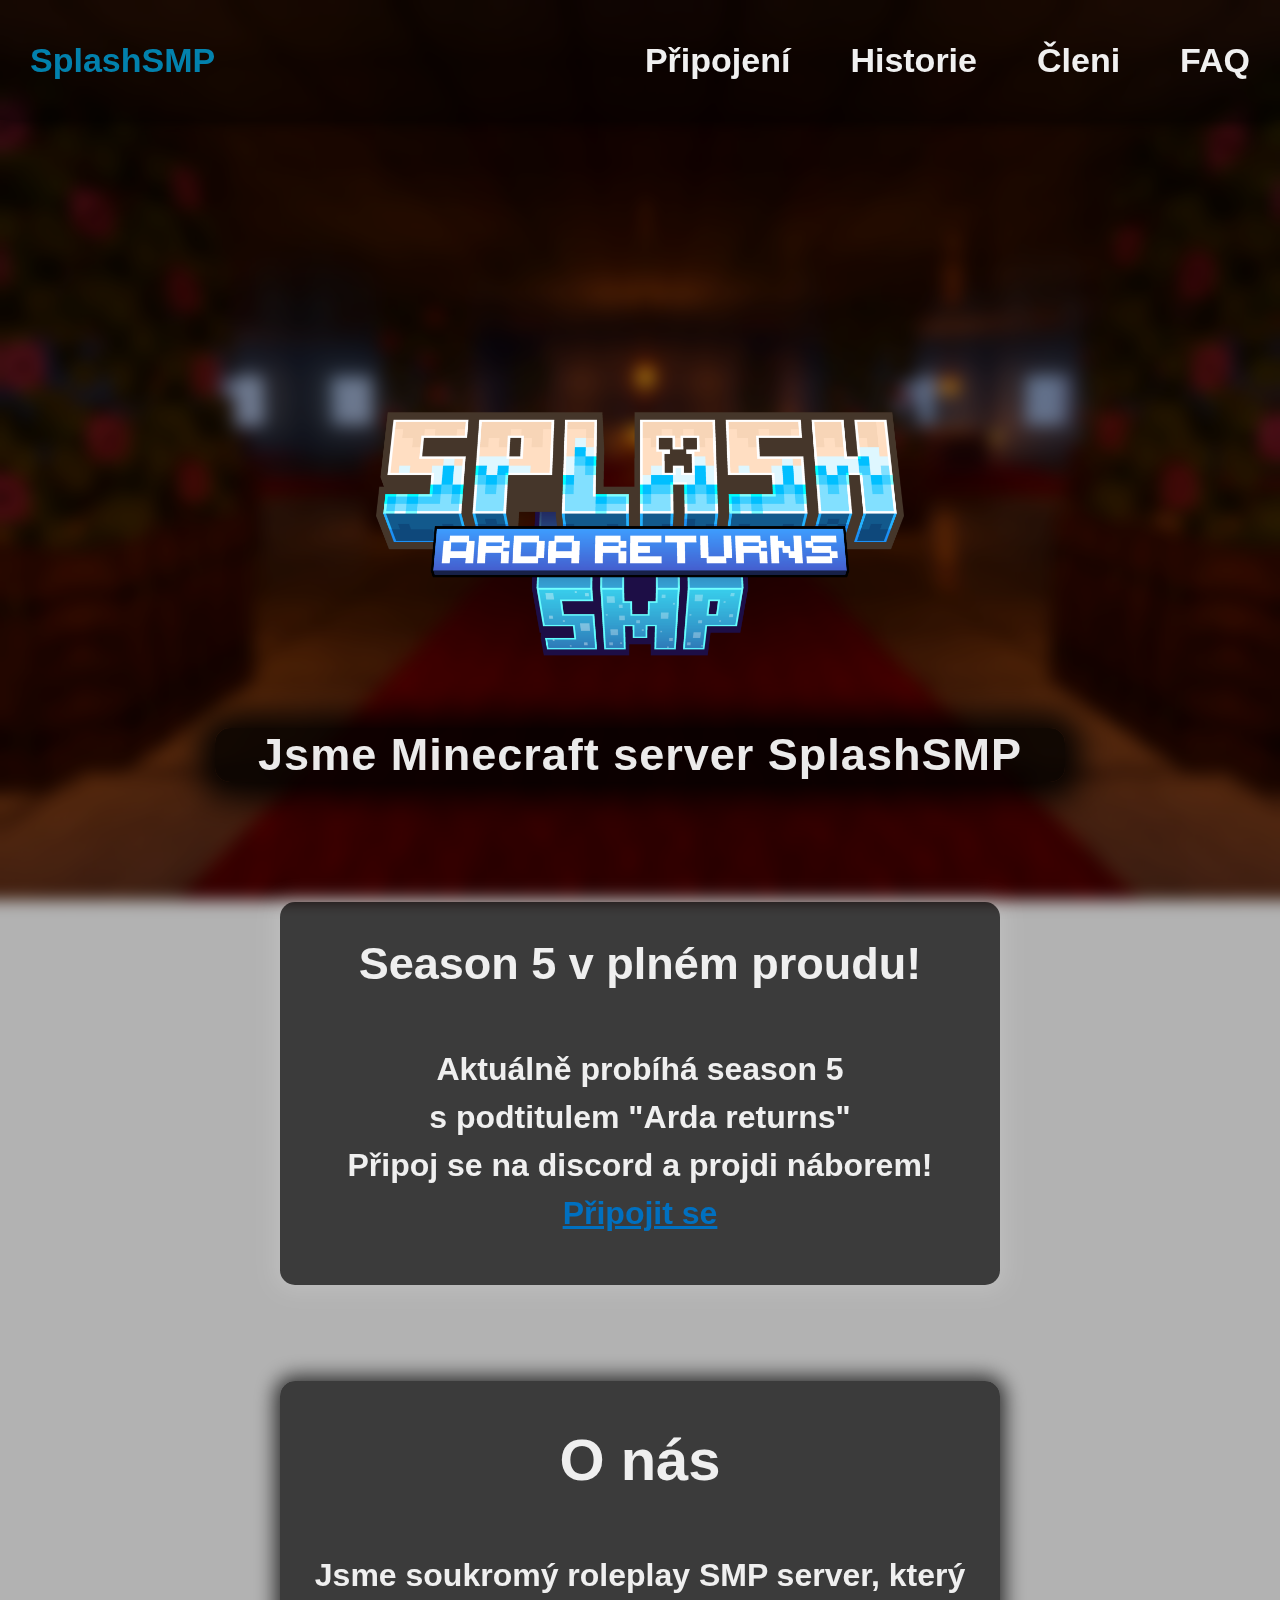
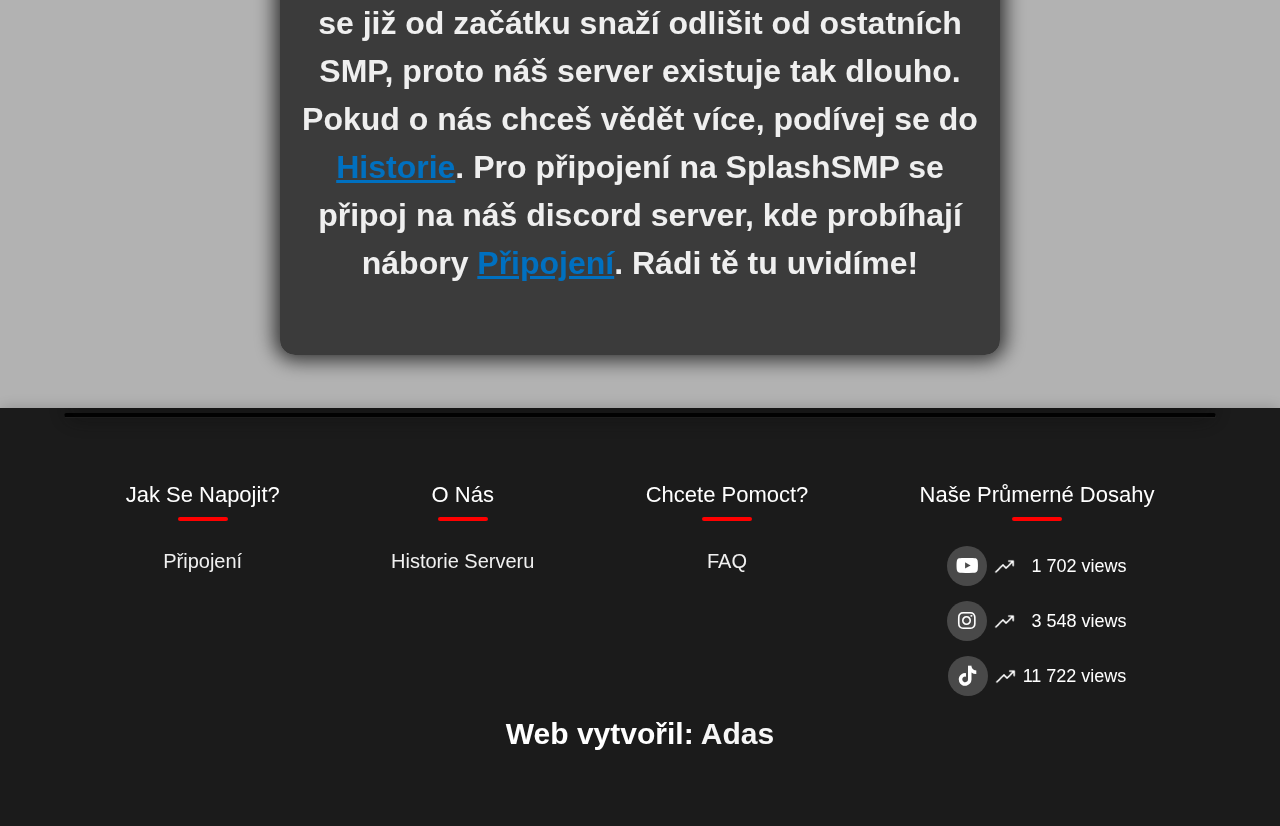
<file: index.html>
<!DOCTYPE html>
<html lang="cs">
<head>
    <title>SplashSMP</title>
    <meta charset="UTF-8">
    <meta name="viewport" content="width=device-width, initial-scale=1.0, user-scalable=no, maximum-scale=1.0">
    <link rel="preconnect" href="https://github.githubassets.com/" crossorigin="">
    <link rel="preconnect" href="https://fonts.googleapis.com/" crossorigin="">
    <script src="https://static.cloudflareinsights.com/beacon.min.js" data-cf-beacon='{"token": "393a70f7207446539b84da589836560a"}'></script>
    <meta name="apple-mobile-web-app-capable" content="yes">
    <meta name="apple-mobile-web-app-status-bar-style" content="black-translucent">
    <link rel="stylesheet" href="style1.css">
    <link rel="preconnect" href="https://fonts.googleapis.com/">
    <link rel="preconnect" href="https://fonts.gstatic.com/" crossorigin>
    <link href="https://fonts.googleapis.com/css2?family=Dosis:wght@800&family=Nunito:ital,wght@0,200..1000;1,200..1000&family=Open+Sans:wght@300&display=swap" rel="stylesheet">
    <link rel="stylesheet" type="text/css" href="https://cdnjs.cloudflare.com/ajax/libs/font-awesome/5.15.1/css/all.min.css">
    <link rel="icon" href="splash4.png" type="icon">
    <link rel="stylesheet" href="https://cdnjs.cloudflare.com/ajax/libs/font-awesome/6.0.0/css/all.min.css">
    <script src="main.js" async></script>
</head>

<body>
    <div id="background-overlay"></div> 

    <header>
        <nav>
            <ul class="sidebar" id="sidebar">
                <li onclick="toggleSidebar()">
                </li>
                <li><a href="jaksenapojit.html">Připojení</a></li>
                <li><a href="Historie.html">Historie</a></li>
                <li><a href="cleni.html">Členi</a></li>
                <li><a href="faq.html">FAQ</a></li>
            </ul>

            <ul>
                <li><a href="index.html">SplashSMP</a></li>
                <li class="hideOnMobile"><a href="jaksenapojit.html">Připojení</a></li>
                <li class="hideOnMobile"><a href="Historie.html">Historie</a></li>
                <li class="hideOnMobile"><a href="cleni.html">Členi</a></li>
                <li class="hideOnMobile"><a href="faq.html">FAQ</a></li>
                <li class="menu-button" onclick="toggleSidebar()">
                    <div class="hamburger" id="hamburger">
                        <span></span>
                        <span></span>
                        <span></span>
                    </div>
                </li>
            </ul>
        </nav>

        <script>
            function toggleSidebar() {
                const sidebar = document.getElementById('sidebar');
                const hamburger = document.getElementById('hamburger');
                sidebar.classList.toggle('sidebar-visible');
                hamburger.classList.toggle('active');
            }
        </script>
    </header>

    <div class="Backgroundmc">
        <div class="content">
            <div class="introduction">
              
                    <img src="SplashSMP5logo.png" alt="SplashSMP Season 4 Logo">
                </a>
            </div>
        </div>
    </div>

    <div class="intro1">
        <h1 class="introtext"> Jsme Minecraft server SplashSMP</h1>
    </div>
    <br>
    <br><br>
    <br><br>
<div class="introonas1">
        <br>
           
        <h1 class="introonastext1">Season 5 v plném proudu! </h1>
        <h1><br> Aktuálně probíhá season 5 <br>s podtitulem "Arda returns" <br>
            Připoj se na discord a projdi náborem!<br> <a class="a2" href="jaksenapojit.html">Připojit se</a> <br><br> </h1> 
    </div> <br><br><br><br>
    <div class="introonas">
        <br><br>
        <h1 class="introonastext"> O nás </h1>
        <h1><br> Jsme soukromý roleplay SMP server, který se již od začátku snaží odlišit od ostatních SMP,
            proto náš server existuje tak dlouho. Pokud o nás chceš vědět více, podívej se do
            <a class="a2" href="Historie.html">Historie</a>. Pro připojení na SplashSMP se připoj
            na náš discord server, kde probíhají nábory <a class="a2" href="jaksenapojit.html">Připojení</a>.
            Rádi tě tu uvidíme! <br><br> </h1> 
    </div>

    <br><br>
    <hr>

    <footer class="footer">
        <div class="container">
            <div class="row">
                <div class="footer-col">
                    <h4>Jak se napojit?</h4>
                    <ul>
                        <li><a href="jaksenapojit.html">Připojení</a></li>
                    </ul>
                </div>
                <div class="footer-col">
                    <h4>O nás</h4>
                    <ul>
                        <li><a href="Historie.html">Historie serveru</a></li>
                        <li><a href="#"></a></li>
                    </ul>
                </div>
                <div class="footer-col">
                    <h4>Chcete pomoct?</h4>
                    <ul>
                        <li><a href="faq.html">FAQ</a></li>
                    </ul>
                </div>
                <div class="footer-col">
                    <h4>Naše průmerné dosahy</h4>
                    <div class="social-links">
                        <div class="youtube-block">
                            <a href="https://www.youtube.com/channel/UCRUsTxSaPIwcip0wd_2V5Wg" target="_blank" class="social-icon-single"><i class="fab fa-youtube"></i></a>
                            <div class="views-display">
                                <img src="arrrowity-removebg-preview (2).png" alt="Šipka nahoru" class="arrow-icon">
                                <span>&ensp;1 702 views</span>
                            </div>
                        </div>
                        
                        <div class="instagram-block">
                            <a href="https://www.instagram.com/splash.smp/" target="_blank" class="social-icon-single"><i class="fab fa-instagram"></i></a>
                            <div class="views-display">
                                <img src="arrrowity-removebg-preview (2).png" alt="Šipka nahoru" class="arrow-icon">
                                <span>&ensp;3 548 views</span>
                            </div>
                        </div>
                        
                        <div class="tiktok-block">
                            <a href="https://www.tiktok.com/@splashsmp8/" target="_blank" class="social-icon-single"><i class="fab fa-tiktok"></i></a>
                            <div class="views-display">
                                <img src="arrrowity-removebg-preview (2).png" alt="Šipka nahoru" class="arrow-icon">
                                <span>11 722 views</span>
                            </div>
                        </div>
                    </div>
                </div>
            </div>
        </div>
        <h2 class="tvurcewebu"> Web vytvořil: <a href="https://www.youtube.com/@AdasArdaros/" target="_blank"> Adas </a></h2>
    </footer>
</body>
</html>
</file>
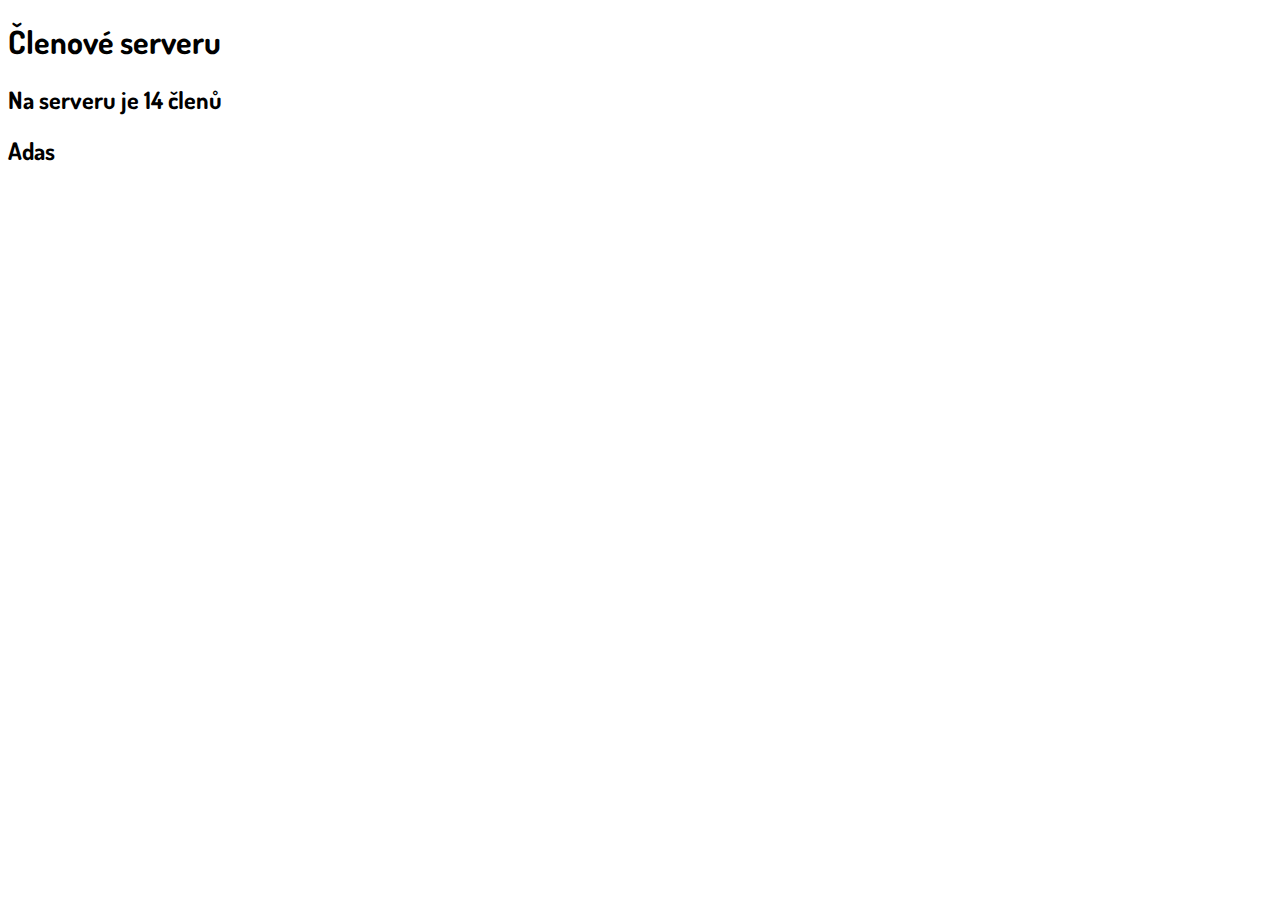
<file: clenove (1).html>
<!DOCTYPE html>
<html>
    <head>
        <link rel="stylesheet" href="clenove.css" />
        <link rel="preconnect" href="https://fonts.googleapis.com/%22%3E
        <link rel="preconnect" href="https://fonts.gstatic.com/" crossorigin>
        <link href="https://fonts.googleapis.com/css2?family=Dosis:wght@800&display=swap" rel="stylesheet">
        <meta name="viewport" content="width=device-width, initial-scale=1.0">
         <title> Kontakt </title>
   
  </head>
   <body> 
   <h1> Členové serveru</h1>
   <h2> Na serveru je 14 členů</h2>
   <div class="Adas"> <h2> Adas</h2>
   </div>
    </body>
   
    </html>
</file>
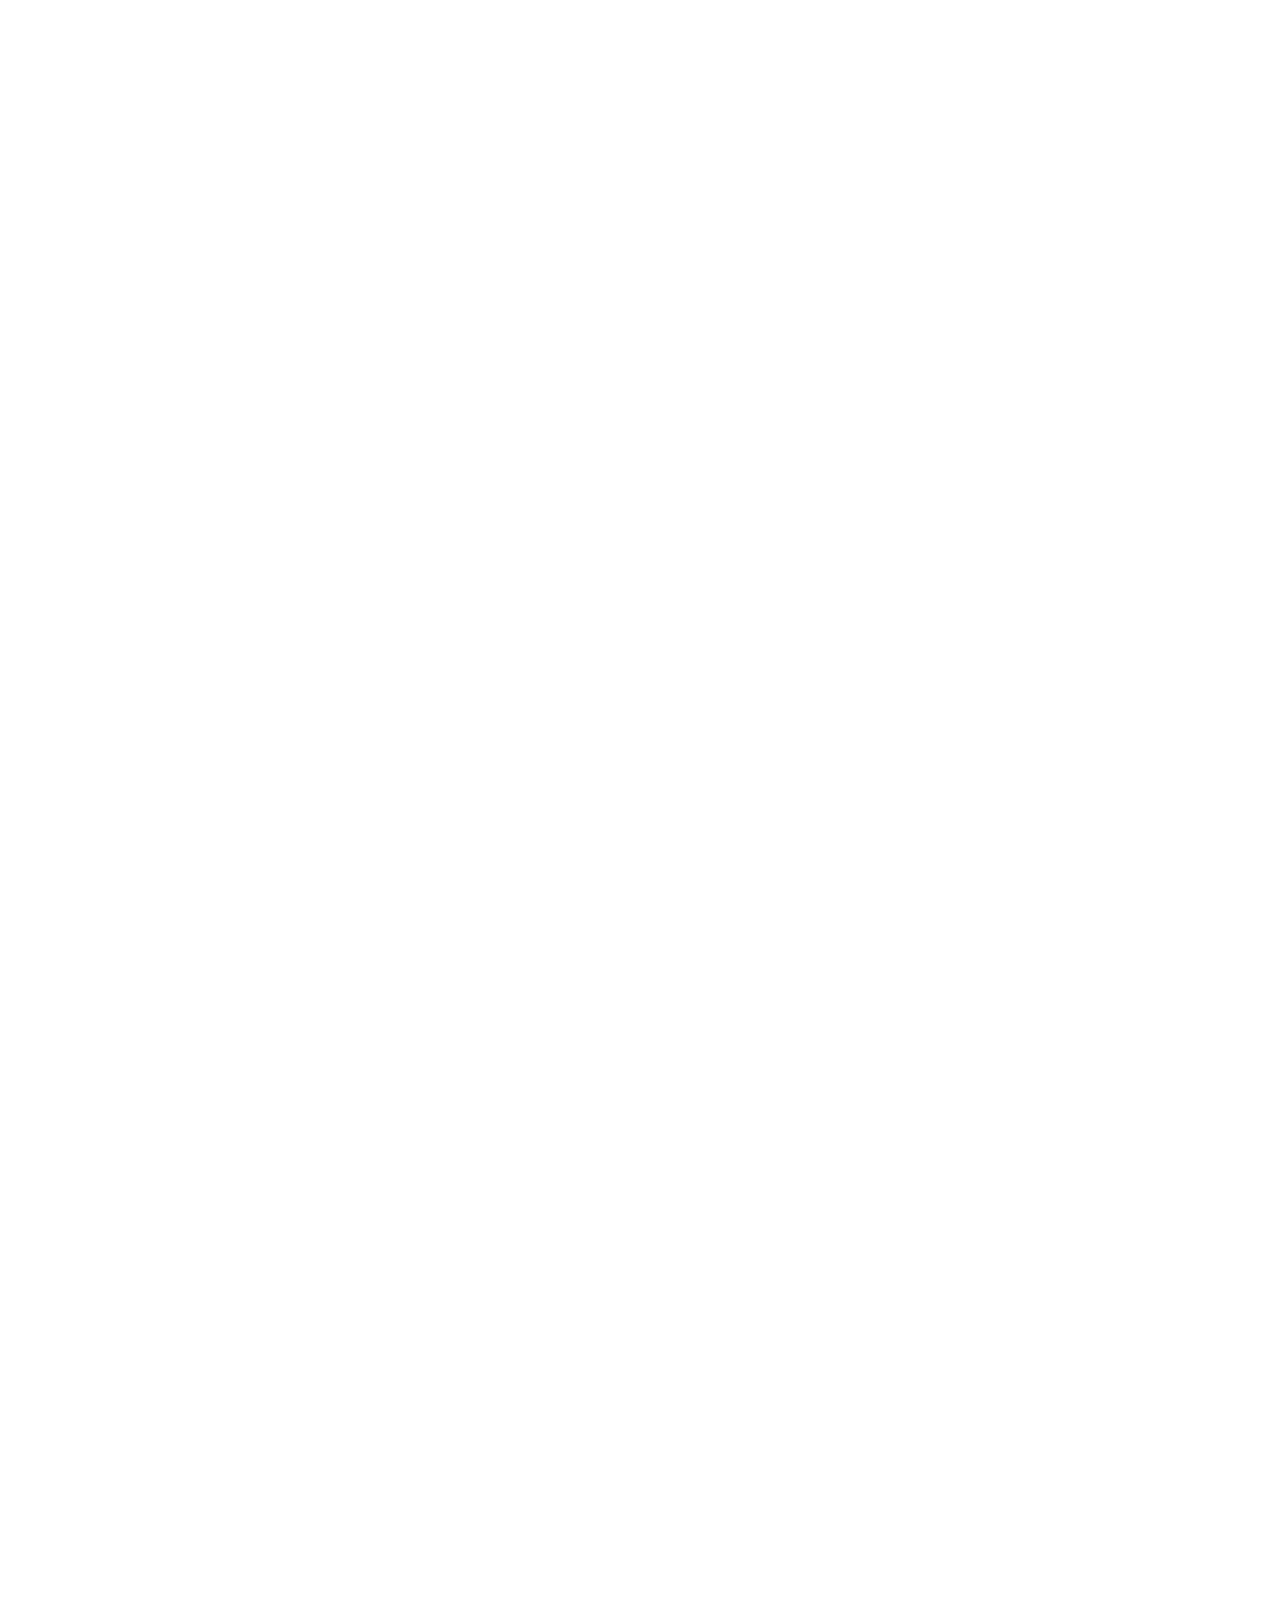
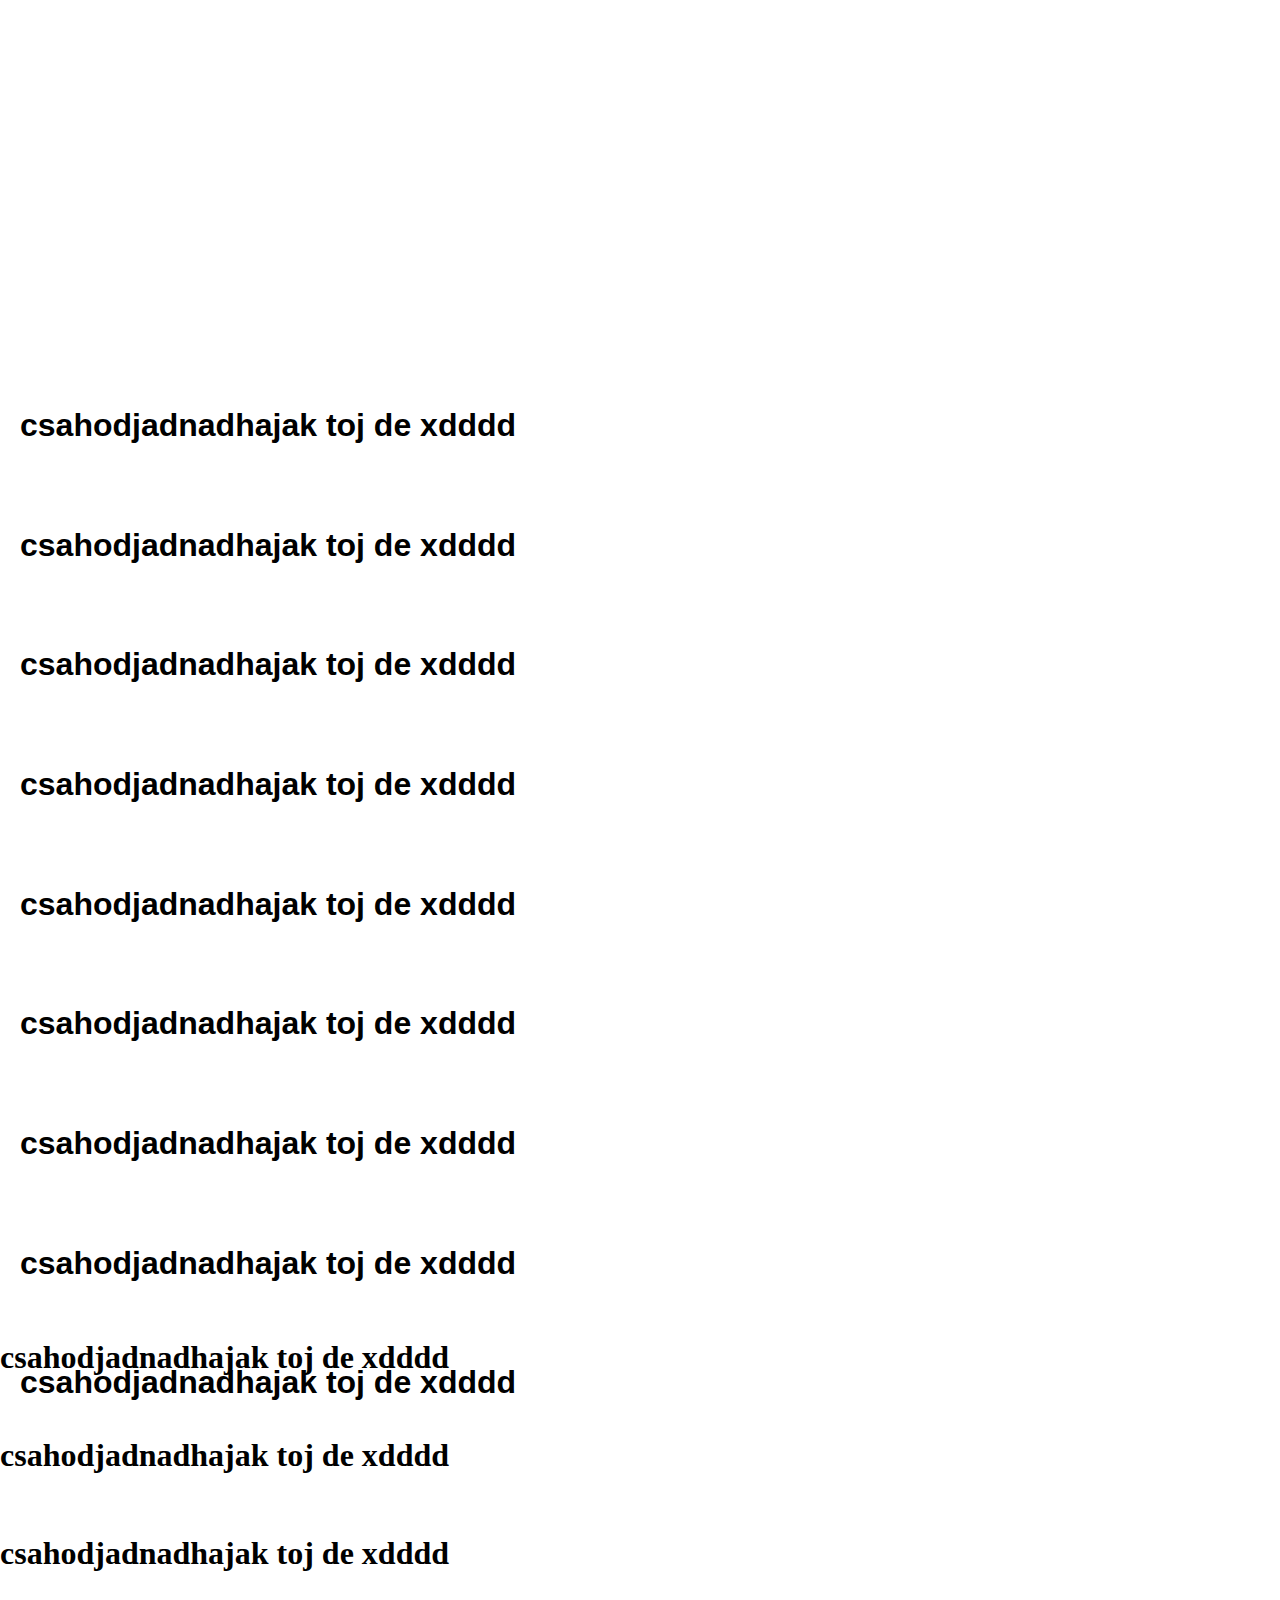
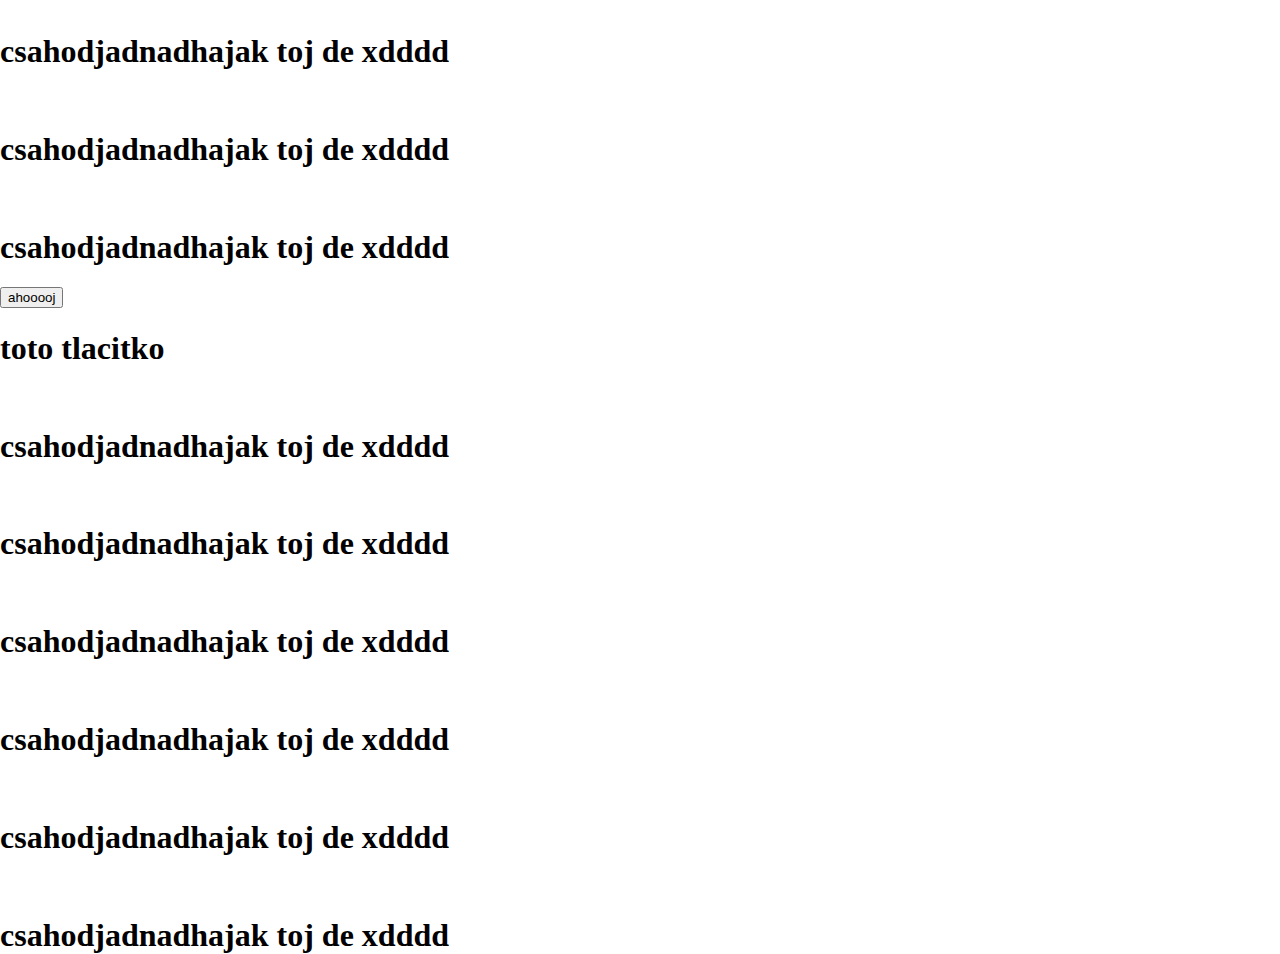
<file: help.html>
<!DOCTYPE html>
<html lang="en">
<head>
    <meta charset="UTF-8">
    <meta name="viewport" content="width=device-width, initial-scale=1.0">
    <title>Hráčské Recenze - SplashSMP</title>
    <link rel="stylesheet" href="https://fonts.googleapis.com/css2?family=Dosis:wght@800&family=Nunito:ital,wght@0,200..1000;1,200..1000&family=Open+Sans:wght@300&display=swap">
    <style>
body, html {
  margin: 0;
  padding: 0;
  height: 100%;
}

.container {
  position: relative;
  height: 2000px; /* Velká výška pro scrollování */
}

.image-background {
  position: fixed;
  top: 0;
  left: 0;
  width: 100%;
  height: 100vh; /* Pokrývá celou obrazovku */
  backund-image: url('image.png'); /* Zde vložte svou cestu k obrázku */
 
  background-size: ;

 
  ; /* Pozadí je za obsahem */
  transition: background-color 0.3s ease;
}

.content {
  margin-top: 100vh; /* Obsah začne až po obrázku */
  padding: 20px;
  font-family: Arial, sans-serif;
  line-height: 1.6;
}

.timeline {
  margin-top: 120vh; /* Tento bod je, kde chcete, aby se pozadí změnilo na bílé */
}

.white-bg {
  background-color: white; /* Zde je bílé pozadí */
}
.kamzik {
  background-color: white;
}


    </style>
</head>
<body>
  <div class="container">
    <div class="image-background"></div>
    <div class="content">
      <section class="timeline">
    <h1>csahodjadnadhajak toj de xdddd</h1>
    <br> <h1>csahodjadnadhajak toj de xdddd</h1>
    <br> <h1>csahodjadnadhajak toj de xdddd</h1>
    <br> <h1>csahodjadnadhajak toj de xdddd</h1>
    <br> <h1>csahodjadnadhajak toj de xdddd</h1>
    <br> <h1>csahodjadnadhajak toj de xdddd</h1>
    <br> <h1>csahodjadnadhajak toj de xdddd</h1>
    <br> <h1>csahodjadnadhajak toj de xdddd</h1>
    <br> <h1>csahodjadnadhajak toj de xdddd</h1>
  </div></div>
    <br> <h1>csahodjadnadhajak toj de xdddd</h1>
    <br> <h1>csahodjadnadhajak toj de xdddd</h1>
    <br> <h1>csahodjadnadhajak toj de xdddd</h1>
    <br> <h1>csahodjadnadhajak toj de xdddd</h1>
    <br> <h1>csahodjadnadhajak toj de xdddd</h1>
    <br> <h1>csahodjadnadhajak toj de xdddd</h1>
  <div class="kamzik"> <button> ahooooj</button>
  
  <h1>toto tlacitko</h1> 
  
  
  
 
    <br> <h1>csahodjadnadhajak toj de xdddd</h1>
    <br> <h1>csahodjadnadhajak toj de xdddd</h1>
    <br> <h1>csahodjadnadhajak toj de xdddd</h1>
    <br> <h1>csahodjadnadhajak toj de xdddd</h1>
    <br> <h1>csahodjadnadhajak toj de xdddd</h1>
  </div>
    <br> <h1>csahodjadnadhajak toj de xdddd</h1>

 <script>
  window.addEventListener('scroll', function() {
  const imageBackground = document.querySelector('.image-background');
  const timeline = document.querySelector('.timeline');
  
  // Pozice elementu .timeline
  const timelinePosition = timeline.offsetTop;
  
  // Pozice při scrollování
  const scrollPosition = window.scrollY;

  // Pokud je scroll větší nebo rovný pozici timeline, pozadí bude bílé
  if (scrollPosition >= timelinePosition) {
    imageBackground.style.backgroundColor = 'white'; // Pozadí se změní na bílé
  } else {
    imageBackground.style.backgroundColor = ''; // Pozadí se vrátí k obrázku
  }
});

</script>
</body>
</html>
</file>
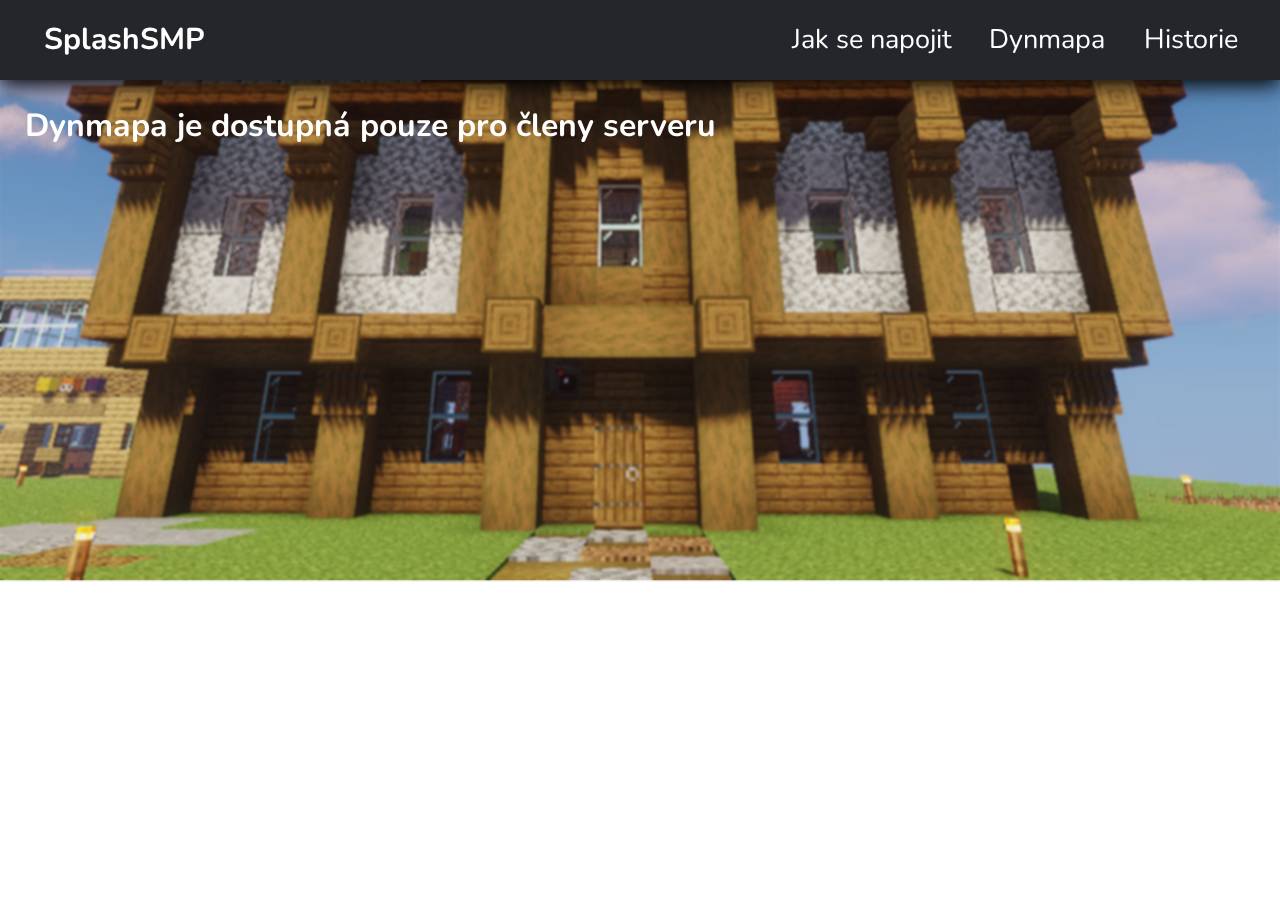
<file: Kontakt.html>
<!DOCTYPE html>
<html>
    <head>
      <meta charset="UTF-8" />
    <html lang="cs">
        <link rel="stylesheet" href="Kontakt.css" />
        <link rel="preconnect" href="https://fonts.googleapis.com/%22%3E
        <link rel="preconnect" href="https://fonts.gstatic.com/" crossorigin>
        <link href="https://fonts.googleapis.com/css2?family=Dosis:wght@800&display=swap" rel="stylesheet">
        <link rel="icon" href="splashsmnpnewagelogo (1).png" type="icon">
        <meta name="viewport" content="width=device-width, initial-scale=1.0">
         <title> DynMapa </title>
         <script src="main.js" async></script>
   
  </head>
   <body>  
 
<body id="home">
  <header class="hero">
     <nav class="navbar">
        <h1 class="logo">
           <a href="index.html"> <div class="SplashLogo">SplashSMP</div></a> 
        </h1>
        <div>
           <!-- --------------------------------------
           -------- Hamburger Links ------------
           --------------------------------------- -->
           <ul class="nav-menu">
              <li class="nav-item"><a href="jaksenapojit.html" class="nav-link">Jak se napojit</a></li>
              <li class="nav-item"><a href="Kontakt.html" class="nav-link">Dynmapa</a></li>
              <li class="nav-item"><a href="Historie.html" class="nav-link">Historie</a></li>
       
           </ul>

           <!-- --------------------------------------
           ---------- Hamburger button ---------------
           --------------------------------------- -->
           <div class="hamburger">
              <span class="bar"></span>
              <span class="bar"></span>
              <span class="bar"></span>
           </div>
        </div>
     </nav>
  </header>


    <a href="index.html"> <img src="zpatkysipka.png" style="width: 55px; margin-left: px;"></a>
 
     <br><br><br>
     <br>
    <h1 style="margin: 100px 0px 0px -30px; color: rgb(255, 255, 255);">Dynmapa je dostupná pouze pro členy serveru</h1>
    <div class="spiner">
      <div class="cicle"></div>
    </div>
       
      
</body>
</html>
</file>
<file: style1.css>
@import url('https://fonts.googleapis.com/css2?family=Dosis:wght@800&family=Nunito:ital,wght@0,200..1000;1,200..1000&family=Open+Sans:wght@300&display=swap');

/* Základní styly pro HTML a Body */
html {
    background-image: url("image (1).png");
    background-repeat: no-repeat;
    background-size: cover;
    background-attachment: fixed;
    background-position: center center;
    height: 100%;
}

body {
    line-height: 1.5;
      font-family: 'Outfit', sans-serif;
    margin: 0;
    text-align: center;
    overflow-x: hidden;
    position: relative;
    min-height: 100vh;
    z-index: 1;
    inset: 0;
    background: rgba(0, 0, 0, .3);
     backdrop-filter: blur(8px); 
    z-index: 1;
}

/* Pozadí na telefonu - overlay pro fixní pozadí */
#background-overlay {
    display: none;
    position: fixed;
    top: 0;
    left: 0;
    width: 100vw;
    height: 100vh;
    background-image: url("image (1).png");
    background-repeat: no-repeat;
    background-size: cover;
    background-position: center center;
    background-attachment: fixed;
    transform: translateZ(0);
    backface-visibility: hidden;
    -webkit-backface-visibility: hidden;
    z-index: -1;
    pointer-events: none;
}

/* Reset CSS a základní utility */
* {
    margin: 0;
    padding: 0;
    box-sizing: border-box;
}

.container {
    max-width: 1170px;
    margin: auto;
    padding: 0 15px;
}

ul {
    list-style: none;
}

/* --- FOOTER STYLY --- */
.footer {
    background-color: rgba(0, 0, 0, 0.78);
    backdrop-filter: blur(12px);
    -webkit-backdrop-filter: blur(12px);
    box-shadow: 0 0 15px rgba(0, 0, 0, 0.2);
    padding: 70px 0;
    margin: 0;
}

.footer .row {
    display: flex;
    flex-wrap: wrap;
    justify-content: space-between;
}

.footer-col {
    width: auto;
    min-width: 180px;
    flex-grow: 1;
    flex-basis: auto;
    padding: 0 15px;
    text-align: center;
}

.footer-col h4 {
    font-size: 22px;
    color: #ffffff;
    text-transform: capitalize;
    margin-bottom: 35px;
    font-weight: 500;
    position: relative;
    box-sizing: border-box;
}

.footer-col h4::before {
    content: '';
    position: absolute;
    left: 50%;
    transform: translateX(-50%);
    bottom: -10px;
    background-color: #ff0000;
    height: 4px;
    box-sizing: border-box;
    width: 50px;
    border-radius: 5px;
     font-family: 'Outfit', sans-serif;
}

.footer-col ul li a {
    font-size: 20px;
    text-transform: capitalize;
    text-decoration: none;
    font-weight: 300;
    display: block;
    transition: all 0.3s ease;
    color: #f0f0f0;
}

.footer-col ul li:not(:last-child) {
    margin-bottom: 15px;
}

.footer-col ul li a:hover {
    color: #0096c8dc;
}

.tvurcewebu {
    color:  white;
}

/* --- STYLY PRO SOCIÁLNÍ IKONY A TEXTY --- */
.footer-col .social-links {
    display: flex;
    flex-direction: column; /* Všechny bloky (YouTube, Instagram, TikTok) pod sebou */
    align-items: center; /* Centruje bloky vodorovně */
    gap: 15px; /* Mezera mezi jednotlivými bloky */
    margin-bottom: 15px;
}

/* Obecný styl pro bloky s ikonou a textem (YouTube, Instagram, TikTok) */
.youtube-block,
.instagram-block,
.tiktok-block {
    display: flex; /* Flexbox pro zarovnání ikony a textu vedle sebe */
    flex-direction: row;
    align-items: center; /* Vertikální zarovnání ikony a textu */
    justify-content: center; /* Centruje blok v rámci sloupce */
    gap: 5px; /* Mezera mezi ikonou a šipkou/textem */
}

/* Styly pro jednotlivé kruhové ikony */
.social-icon-single {
    display: flex;
    align-items: center;
    justify-content: center;
    height: 40px;
    width: 40px;
    background-color: rgba(255, 255, 255, 0.2);
    border-radius: 50%;
    color: #ffffff;
    transition: all 0.5s ease;
    flex-shrink: 0;
}

.social-icon-single i {
    font-size: 20px;
}

.social-icon-single:hover {
    color: #24262b;
    background-color: #ffffff;
}

/* Styly pro samotný text průměrných views */
.views-display { /* Změněno z .tiktok-views-display na obecnější .views-display */
    display: flex; /* Pro zarovnání šipky a textu vedle sebe */
    align-items: center;
    color: #ffffff;
    font-size: 18px;
    white-space: nowrap; /* Zabrání zalamování textu na další řádek */
    line-height: 1;
}

.views-display img.arrow-icon {
    width: 25px; /* Velikost šipky */
    height: auto;
    margin-right: 5px; /* Mezera mezi šipkou a textem */
    vertical-align: middle;
    flex-shrink: 0;
}

/* --- KONEC STYLŮ PRO SOCIÁLNÍ IKONY A TEXTY --- */

/* --- STYLY PRO HLAVNÍ OBSAH (LOGO, INTRO) --- */
.content {
    display: flex;
    justify-content: center;
    align-items: center;
    min-height: 200px;
}

.content img {
    margin: 50px 0px 50px 0px;
    width: 33rem;
    transform: translateY(0px);
    animation: float 6s ease-in-out infinite;
}

/* Animace "float" pro logo */
@keyframes float {
    0% { transform: translateY(0px); }
    50% { transform: translateY(-50px); }
    100% { transform: translateY(0px); }
}

.intro1 {
     font-family: 'Outfit', sans-serif;
    box-shadow: 0px 2px 30px 15px rgba(0, 0, 0, 0.9);
    background-color: rgba(0, 0, 0, 0.77);
    color: rgba(255, 255, 255, 0.919);
    border-radius: 15px;
    max-width: 850px;
    width: 90%;
    margin: -120px auto 0px auto;
    text-align: center;
    transition: all 0.3s ease;
}

.intro1:hover {
    transform: scale(1.03);
    box-shadow: 0px 2px 30px 15px rgba(0, 0, 0, 0.9);
    background-color: rgba(0, 0, 0, 0.77);
    color: rgba(255, 255, 255, 0.919);
    border-radius: 15px;
}

.introtext {
    font-size: 45px;
     font-family: 'Outfit', sans-serif;
    line-height: 1.2;
    letter-spacing: 1px;
}


.introonastext1 {
    font-size: 45px;
    margin: 5px 0px 0px 0px;
    text-align: center;
    
}
.introonastext {
    font-size: 58px;
    margin: -30px 0px 0px 0px;
    text-align: center;

}
.introonas1 {
    font-size: 15px;
      font-family: 'Outfit', sans-serif;
    background-color: rgba(0, 0, 0, 0.67);
    color: rgba(255, 255, 255, 0.919);
    border-radius: 15px;
    max-width: 720px;
    width: 90%;
    margin: 0 auto;
    text-align: center;
    transition: all 0.3s ease;
     box-shadow: 0 0 20px 5px rgba(255, 255, 255, 0.15);
    }

.introonas {
    font-size: 15px;
     font-family: 'Outfit', sans-serif;
    background-color: rgba(0, 0, 0, 0.67);
    color: rgba(255, 255, 255, 0.919);
    border-radius: 15px;
    max-width: 720px;
    width: 90%;
    margin: 0 auto;
    text-align: center;
    transition: all 0.3s ease;
    box-shadow: 0 0 20px 5px rgba(0, 0, 0, 0.75);
    padding: 20px;
    
}

/* Media Query pro mobilní telefony */
/* Tyto styly se použijí pouze na obrazovkách o šířce 768px a menší */
@media screen and (max-width: 768px) {
  .introonastext1 {
    font-size: 20px; /* Zmenší velikost písma pro menší obrazovky */
  }



  .introonas1 {
    font-size: 12px; /* Lehce zmenší velikost textu v boxu */
    padding: 16px; /* Přidá vnitřní mezeru, aby se text nelepil na okraje */
  }
}
.introduction {
    background: -webkit-linear-gradient(120deg, hsl(318, 94%, 61%), hsl(239, 69%, 51%));
    -webkit-background-clip: text;
    -webkit-text-fill-color: transparent;
    max-width: 700px;
    width: 90%;
    font-size: 1.3rem;
    font-weight: 500;
    margin-top: 100px;
      font-family: 'Outfit', sans-serif;
    display: flex;
    justify-content: center;
    margin-left: auto;
    margin-right: auto;
}

/* --- NAVIGACE (HEADER) STYLY --- */
nav {
   
    backdrop-filter: blur(12px);
    -webkit-backdrop-filter: blur(12px);
    box-shadow: 0 0 15px rgba(0, 0, 0, 0.83);
    position: relative;
    z-index: 10;
    height: 120px;
    display: flex;
    align-items: center;
}
.overlay {
    position: absolute;
    inset: 0;
    background: rgba(0, 0, 0, 0.9);
    z-index: 1;
}
nav ul {
    width: 100%;
    list-style: none;
    display: flex;
    justify-content: flex-end;
     background: rgba(0, 0, 0, 0.1);
    align-items: center;
    padding: 0;
    margin: 0;
    height: 100%;
}

nav li {
    height: 100%;
}

nav a {
    height: 100%;
    padding: 0 30px;
    text-decoration: none;
    display: flex;
    align-items: center;
    color: #f0f0f0;
    font-weight: 600;
    font-size: 34px;
    transition: color 0.3s ease, background-color 0.3s ease;
}

nav a:hover {
    color: #0096c8dc;
}

nav li:first-child {
    margin-right: auto;
}

/* Sidebar pro mobilní navigaci */
.sidebar {
    position: fixed;
    top: 0;
    right: -100vw;
    height: 100vh;
    width: 250px;
    background-color: rgba(0, 0, 0, 0.9);
    backdrop-filter: blur(16px);
    box-shadow: -10px 0 10px rgba(0, 0, 0, 0.3);
    list-style: none;
    display: flex;
    flex-direction: column;
    align-items: flex-start;
    justify-content: flex-start;
    transition: right 0.3s ease;
    z-index: 999;
}

.sidebar-visible {
    right: 0;
}

.sidebar li {
    width: 100%;
}

.sidebar a {
    width: 100%;
    padding: 20px 30px;
    font-size: 18px;
    color: #ffffff;
    font-weight: 600;
    transition: color 0.3s ease;
}

.sidebar a:hover {
    color: #0096c8dc;
}

.menu-button {
    display: none;
    height: 100%;
    align-items: center;
    margin-left: 20px;
    z-index: 1000;
    position: relative;
}

/* Hamburger ikona */
.hamburger {
    width: 40px;
    height: 30px;
    display: flex;
    flex-direction: column;
    justify-content: space-between;
    align-items: center;
    cursor: pointer;
    padding: 0;
    position: relative;
}

.hamburger span {
    display: block;
    height: 4px;
    width: 100%;
    background-color: #DDDDDD;
    border-radius: 2px;
    transition: all 0.3s ease;
    transform-origin: center;
}

/* Animace hamburgeru při otevření */
.hamburger.active span:nth-child(1) {
    transform: translateY(13px) rotate(45deg);
    background-color: #FFFFFF;
}

.hamburger.active span:nth-child(2) {
    opacity: 0;
    transform: translateX(-20px);
}

.hamburger.active span:nth-child(3) {
    transform: translateY(-13px) rotate(-45deg);
    background-color: #FFFFFF;
}

/* --- RESPONSIVNÍ STYLY --- */

/* Mobilní verze (šířka max 800px) */
@media (max-width: 800px) {
    html {
        background-image: none;
        background-color: #000;
    }

    body {
        background-image: none;
        background-color: transparent;
    }

    #background-overlay {
        display: block;
        background-image: url("image.png");
        
        background-repeat: no-repeat;
        background-size: cover;
        background-position: center center;
        background-attachment: fixed;
        transform: translateZ();
        backface-visibility: hidden;
        -webkit-backface-visibility: hidden;
        pointer-events: none;
        z-index: -1;
        position: absolute;
    
    }

    .hideOnMobile {
        display: none;
    }
    .menu-button {
        display: flex;
        margin-left: auto;
        margin-right: 20px;
        height: 60px;
    }
    nav {
        height: 60px;
    }
    .hamburger {
        width: 26px;
        height: 18px;
    }
    .hamburger span {
        height: 2px;
    }
    .hamburger.active span:nth-child(1) {
        transform: translateY(8px) rotate(45deg);
    }
    .hamburger.active span:nth-child(3) {
        transform: translateY(-8px) rotate(-45deg);
    }
    nav li {
        height: 60px;
    }
    nav a {
        font-size: 17px;
    }

    .introtext {
        font-size: 30px;
    }
    .introonas h1 {
        font-size: 1.4em;
    }
}

/* Responzivní styly pro footer na menších obrazovkách (max 767px) */
@media(max-width: 767px) {
    .footer-col {
        width: 100%;
        margin-bottom: 30px;
        flex-grow: 0;
        min-width: unset;
    }
    .footer .row {
        justify-content: center;
        flex-direction: column;
        align-items: center;
    }
    .footer-col:last-child {
        margin-bottom: 0;
    }

    /* Na mobilu chceme ikony pod sebou (vertikální flexbox) */
    .footer-col .social-links {
        flex-direction: column; /* Zůstává sloupec i na mobilu */
        justify-content: center;
        align-items: center;
        gap: 15px;
    }

    /* Bloky s ikonou a textem zůstávají vedle sebe i na mobilu */
    .youtube-block,
    .instagram-block,
    .tiktok-block {
        flex-direction: row;
        justify-content: center;
        margin: 0;
        flex-grow: 0;
        gap: 5px;
    }
    .views-display {
        text-align: center;
        margin-left: 0;
        white-space: nowrap;
        justify-content: center;
    }
    .views-display img.arrow-icon {
        margin-right: 5px;
        margin-bottom: 0;
    }
}

/* Menší mobilní verze (max 574px) */
@media(max-width: 574px) {
    .footer-col {
        width: 100%;
    }
}

/* Nejmenší mobilní verze (max 480px) */
@media (max-width: 480px) {
    .introtext {
        font-size: 24px;
    }
}

/* Media query pro vysoké rozlišení (např. Retina displeje), kde by introonas h1 mohl být moc velký */
@media (min-resolution: 300dpi) {
    .introonas h1 {
        font-size: 1.0em;
    }
}
body::before {
  content: none !important;
}
/* --- Obecné styly pro HTML elementy --- */
h1 {
     font-family: 'Outfit', sans-serif;
    font-size: 2rem;
}

/* Speciální styl pro h1 ve footeri ("Web vytvořil") */
.footer h1 {
    font-size: calc(2rem + 3px);
    color: #ffffff;
    text-align: center;
    margin-top: 20px;
}

h1 a {
    color: #fff;
    text-decoration: none;
    border: none;
}

h2 {
     font-family: 'Outfit', sans-serif;
    font-size: 30px;
}

h3, h4, h5, h6 {
      font-family: 'Outfit', sans-serif;
}

p {
      font-family: 'Outfit', sans-serif;
    font-size: 22px;
}

a {
    color: rgb(246, 246, 246);
    text-decoration: none;
    border: none;
}

nav a, .sidebar a {
    display: flex;
}

/* Cílím na všechny ikony (včetně té v tiktok-block) */
.social-icon-single {
    display: flex;
    align-items: center;
    justify-content: center;
}

img {
    max-width: 100%;
    height: auto;
}

.logo:hover {
    transform: scale(1.5);
    opacity: 0.8;
    transform: scale(1.35);
}

.h1 {
     font-family: 'Outfit', sans-serif;
    color: red;
}

hr {
    border-top: 4px solid black;
    border-radius: 10px;
    position: relative;
    top: 10px;
    width: 90%;
    margin-left: auto;
    margin-right: auto;
}

#msg_body {
    background-color: #f2f2f2;
     font-family: 'Outfit', sans-serif;
}

.ard {
    background-color: #fff;
    border-radius: 5px;
    box-shadow: 0 2px 4px rgba(0,0,0,.1);
    margin: 10px;
    width: calc(33.33% - 20px);
}

@media screen and (max-width: 768px) {
    /* d-out span { margin-left:.2rem;font-size:.7rem!important;} */
}

button:hover {
    background-color: #2e2e2e;
    box-shadow: 0 0 20px #6fc5ff50;
}

button:active {
    background-color: rgb(61, 54, 54);
    transition: all 0.25s;
    -webkit-transition: all 0.25s;
    box-shadow: none;
}

.a2 {
    text-decoration: underline;
    color:rgb(0, 112, 192)

}
</file>
<file: clenove.css>
body {
    background-image: url(https://marketplace.canva.com/EAD2962NKnQ/2/0/1600w/canva-rainbow-gradient-pink-and-purple-zoom-virtual-background-_Tcjok-d9b4.jpg);
    background-repeat: no-repeat;
    background-attachment: fixed;
        background-size: cover;
        text-decoration: none;
        }

        h1{
            font-family: 'Dosis', sans-serif;
        }
    
        h2{
            font-family: 'Dosis', sans-serif;
        }
    
    
    
        h4{
            font-family: 'Dosis', sans-serif;
            text-decoration: none;
        }
    
        h5{
            font-family: 'Dosis', sans-serif;
        }
    
        p{
            font-family: 'Dosis', sans-serif;
        }

        splashsmi {
            color: red;
        }
</file>
<file: Kontakt.css>
@import url('https://fonts.googleapis.com/css2?family=Dosis:wght@800&family=Nunito:ital,wght@0,200..1000;1,200..1000&family=Open+Sans:wght@300&display=swap');
h1{
    font-family: 'nunito', sans-serif;
}

h2{
    font-family: 'nunito', sans-serif;
}

a{
    font-family: 'nunito', sans-serif;
    font-size: 27px;
}


h4{
    font-family: 'nunito', sans-serif;
    text-decoration: none;
    margin: 370px;
}

h5{
    font-family: 'nunito', sans-serif;
}

p{
    font-family: 'nunito', sans-serif;
}





/* NAV BAR + HAMBURGER NAV BAR                            -------------------------*/
.SplashLogo {

    color: white;
      transition: color 1s;
      font-size: 30px;
  }
  
  
  .SplashLogo:hover {
    color: red;
  }
  
  
  
  :root {
    --primary-color: #4c6ca0;
    --secondary-color: #3b5998;
  }
  /* Reset */
  * {
    margin: 0;
    padding: 0;
    box-sizing: border-box;
  }
  
  /* Main Styling */
  body {
  
    line-height: 1.6;
   
  }
  
  p {
    margin: 10px 0;
  }
  
  i {
    display: inline;
  }
  
  ul {
    list-style: none;
    
  }
  
  a {
    text-decoration: none;
    color: white;
  }
  
  
  
  /* Navbar Styling */
  .navbar {
    color: white;
    display: flex;
    flex-direction: row;
    align-items: center;
    justify-content: space-between;
    width: 100%;
    height: 80px;
    background-color: #24262b;
    position: fixed;
    top: 0;
    padding: 1.25rem;
    box-shadow: 0px 5px 20px black;
  }
  
  .navbar .logo {
    padding: 1.5rem;
    font-size: 2rem;
  
  }
  
  .nvbar .logo a {
    tranition: color 0.4s ease-in-out;
  }
  
  .nabar .logo a:hover {
    color: var(--secondary-color);
  }
  
  .navbar .nav-menu {
    transition: 0.4s all ease;
    display: flex;
  }
  
  .nav-menu .nav-item a {
    display: inline-block;
    padding: 1rem 1.4rem 1rem 1rem;
    width: 100%;
    
  }
  
  .nav-menu .nav-item a:hover {
    
    color: #cdcdcd;
    transition: 0.4s all ease;
  }
  
  
  
  
  
  
  
  li {          /* jak se napojit dynmapa clenove */
    
    display: inline-block;
    position: relative;
    color: white;
    cursor: pointer;
    transition: 0.4s all ease;
    gap: 0 35px; -----------
  
  
  
  
  
  }
  
  li:hover{       /* jak se napojit.. animace */
    color: #cdcdcd;
    transition: 0.4s all ease;
    }
  .hamburger {
    display: none;
  }
  
  .bar {
    display: block;
    width: 25px;
    height: 3px;
    margin: 5px auto;
    transition: all 0.3s ease-in-out;
    background-color: #101010;
  }
  
  /* Responsive */
  @media only screen and (max-width: 768px) {
    .nav-menu {
      position: fixed;
      /* 
  
      */
      right: -100%;
      top: 0rem;
      flex-direction: column;
      /* This controls the width of the navbar container*/
      width: 50%;
      /* This controls the height of the navbar container */
      height: 100%;
      text-align: right;
      transition: 0.3s;
      box-shadow: 0 10px 40px rgba(0, 0, 0, 0.2);
      /* This controls the background color of the navbar container*/
      background-color: #1f2022;
      
    }
  
    .nav-menu.active {
      right: 0;
    }
  
    .nav-menu li:first-child {
       margin-top: 4.5rem;
       border-top: 1px solid #ccc;
    }
  
    .nav-item {
      width: 100%;
      border-bottom: 1px solid #ccc;
     
    }
  
    .hamburger {
      display: block;
      cursor: pointer;
    }
  
    .hamburger.active .bar:nth-child(2) {
      opacity: 0;
    }
  
    .hamburger.active .bar:nth-child(1) {
      transform: translateY(8px) rotate(45deg);
    }
  
    .hamburger.active .bar:nth-child(3) {
      transform: translateY(-8px) rotate(-45deg);
    }
  }
  /* KONEC NAV BAR + HAMBURGER NAV BAR -------------------*/



body {
    background-image: url("image3.png");  background-repeat: no-repeat;
    background-attachment: fixed;
    
      background-position: 0px -350px;
        background-size: cover;
        text-decoration: none;
        color: white;
        }

body {
    
    height: 100vh;
    display: flex;
    overflow: hidden;
}


/* Vytvoření overlay s efektem rozmazání a ztmavení */
body::before {
    content: "";
    position: fixed; /* Fixní pozice, aby pokrylo celou obrazovku */
    background-position: 0px -350px;
    width: 100%;
    height: 100%;
    background-image: url("image3.png"); /* Obrázek pozadí */
    background-size: cover;
    background-repeat: no-repeat;
    background-attachment: fixed;
    filter: brightness(95%) blur(1px); /* Ztmavení a rozmazání */
    z-index: -5; /* Ujistěte se, že overlay je za obsahem */
    pointer-events: none; /* Zabrání interakcím s vrstvou */
}
.spinner{
    
    width: 10em;
    height: 10em;
    border-top: 1em solid #0077ff;
    border-right: 1em solid transparent;
    border-radius: 50%;
    margin-left: -700px;
    margin: 200px 0px 0px -700px;
    margin: ato;
    animation: spinner 2s linear infinite;
}

.circle{
    
    width: 1em;
    height: 1em;
    background-color: #0077ff;
    border-radius: 50%;
    margin-left: 8.5em;
    margin-top: 0.5em;
}

@keyframes  spinner {
    100% {
        transform: rotate(360deg);
        transition: 0.4s all ease;
    }
}
</file>
